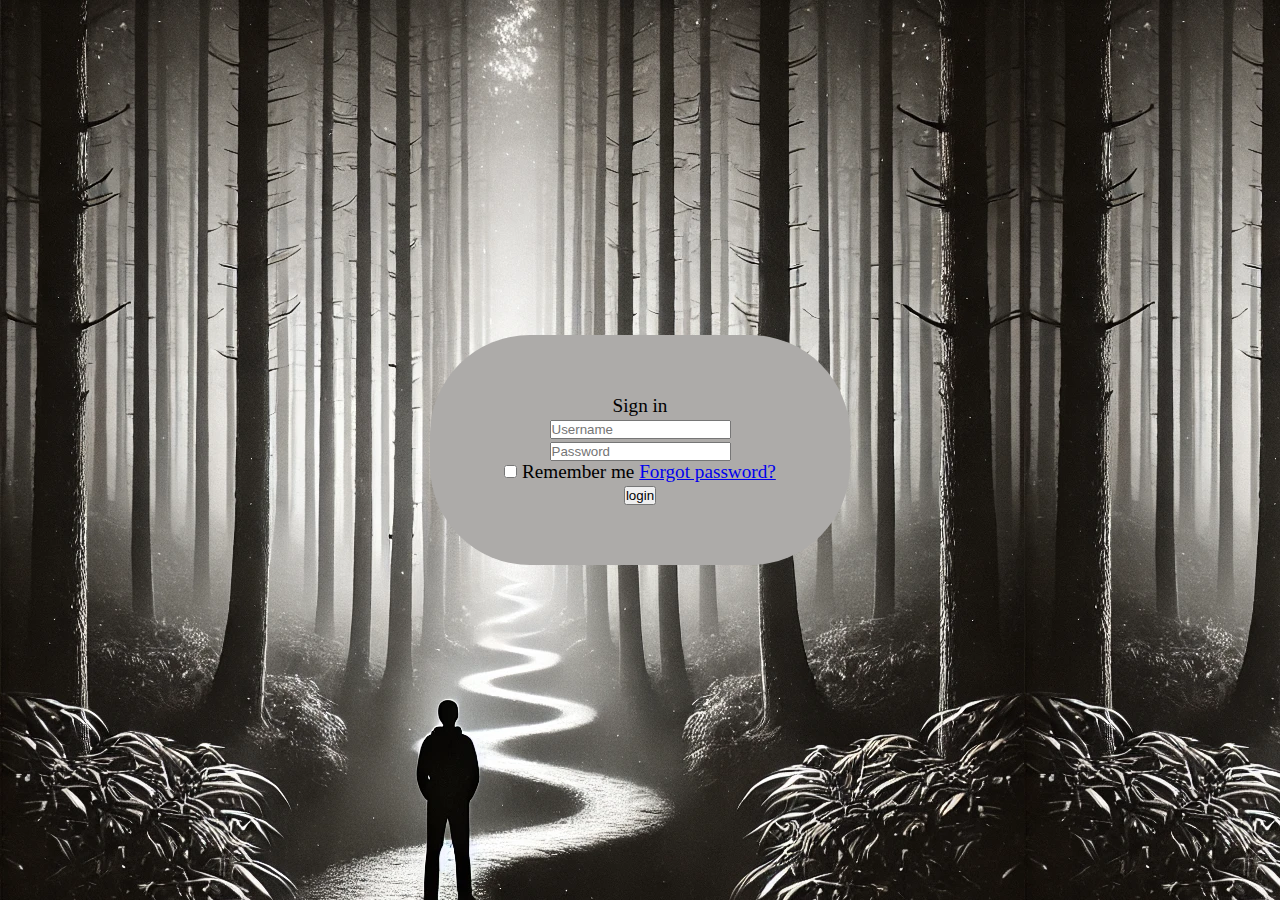
<file: index.html>
<!DOCTYPE html>
<html lang="en">
<head>
    <meta charset="UTF-8">
    <meta name="viewport" content="width=device-width, initial-scale=1.0">
    <title>login pustak</title>
    <style>
        *{
            margin: 0px;
            padding: 0px;
            box-sizing: border-box;
        }
        body{
            display: flex;
    justify-content: center;
    align-items: center;
    min-height: 100vh;
    background: url('selfimpro.webp');
    }

        #wrapper{
            justify-content: center;
            position: relative;
            width: 420px;
            background: rgb(173, 171, 169);
            color: black;
            border-radius: 100px;
            padding: 60px 50px;
            font-size: large;
        }
        #wrapper.input-box{
            font-size: large;
            position: relative;
            justify-content: space-between;
        width: 100%;
        height: 50px;
        
        }
        
        #wrapper.submit:hover {
            background-color: green;
        }
        
        .wrapper .remember-forgot {
    display: flex;
    justify-content: space-between;
    font-size: 14.5px;
    margin: 15px 0 15px;
}


    </style>
</head>
<body>

    <div id="wrapper"   style="font-size: 12px; text-align: center ; font-size: larger; color: black;">Sign in
    
    
    <form action="actualproject.html">
        <div class="input-box">
            <input type="text" id="username" placeholder="Username" required>
        </div>
        <div class="input-box">
            <input type="password" id="password" placeholder="Password" required>
        </div>
    
    <div class="remember-forgot">
        <label><input type="checkbox"> Remember me</label>
        <a href="#">Forgot password?</a>
    </div>
    <div class="submit">
    <input type="submit" value="login">
    
</div>
    

    </div>
   
    
</form>
</body>
</html>
</file>
